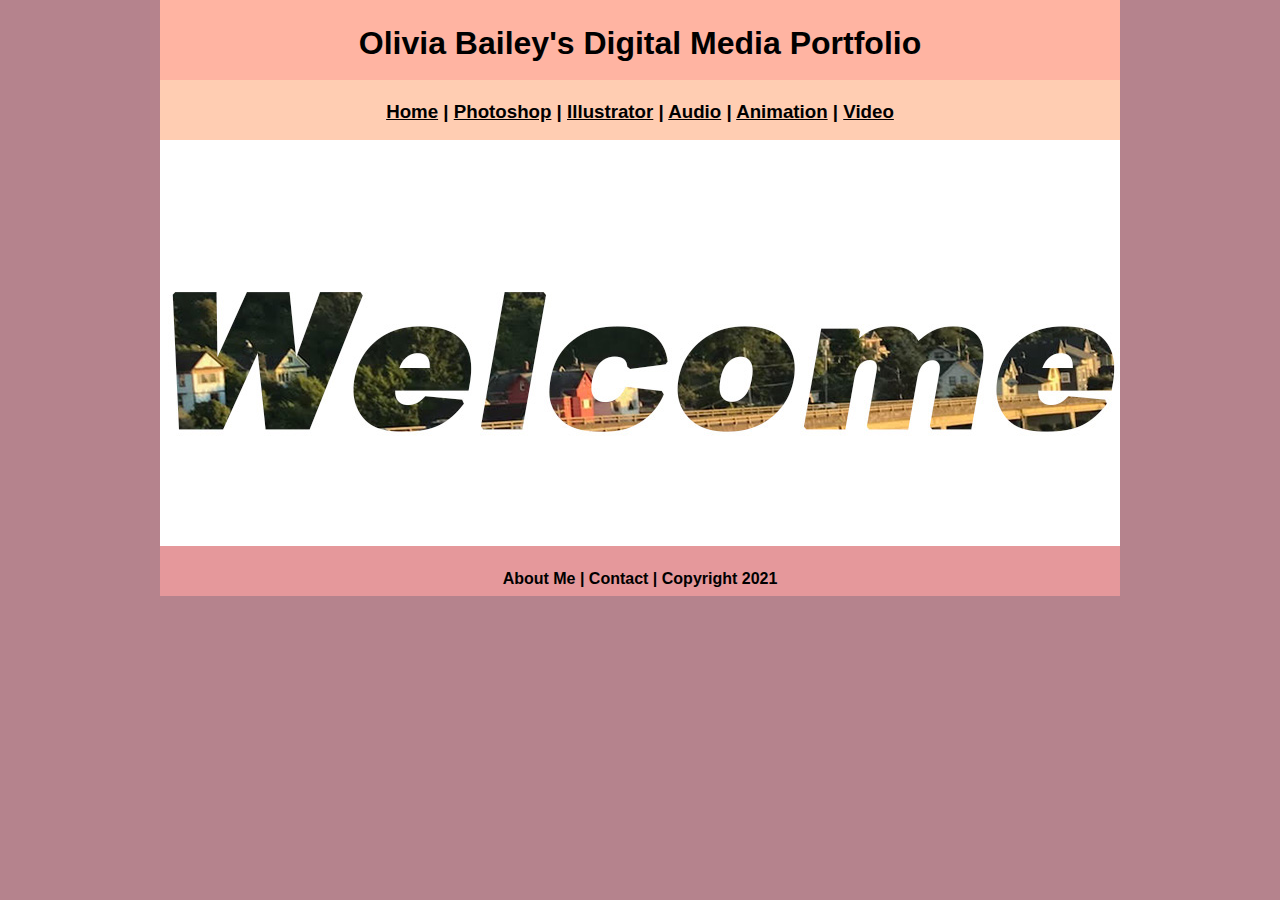
<file: index.html>
<!DOCTYPE html>
<html class="homePage">
<head>
	<!-- This is a comment! Text here will be ignored by the browser. -->
	<meta charset="UTF-8">
	<title>Olivia Bailey's Digital Media Portfolio</title>
	<link href="myCSS.css" rel="stylesheet" type="text/css">
</head>
<body>
<div class="container">
  <div class="header">
  	<h1>Olivia Bailey's Digital Media Portfolio</h1>
  </div>
  <div class="nav">
    <h3><a href="index.html">Home</a> | <a href="raster/index.html">Photoshop</a> | <a href="vector/index.html">Illustrator</a> | <a href="audio/index.html">Audio</a> | <a href="animation/index.html">Animation</a> | <a href="video/index.html">Video</a></h3>
  </div>
  <div class="content">
	  <img src="raster/welcome.jpg" alt="Welcome" width="960"
	</div>
  <div class="footer">
    <h4>About Me | Contact | Copyright 2021</h4>
  </div>
</div>
</body>
</html>
</file>
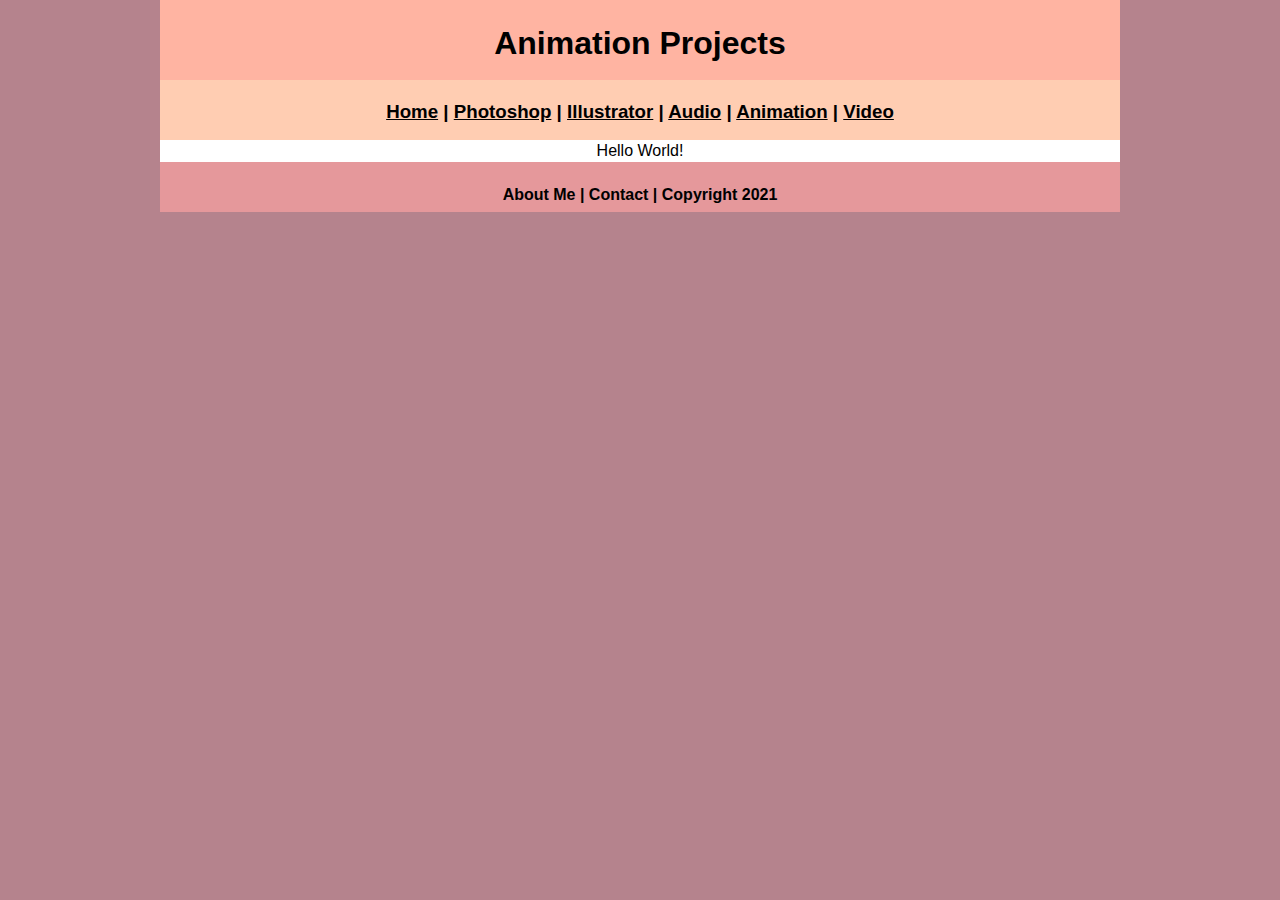
<file: animation/index.html>
<!DOCTYPE html>
<html class="homePage">
<head>
	<!-- This is a comment! Text here will be ignored by the browser. -->
	<meta charset="UTF-8">
	<title>Animation Projects</title>
	<link href="../myCSS.css" rel="stylesheet" type="text/css">
</head>
<body>
<div class="container">
  <div class="header">
  	<h1>Animation Projects</h1>
  </div>
  <div class="nav">
    <h3> <a href="../index.html">Home</a> | <a href="../raster/index.html">Photoshop</a> | <a href="../vector/index.html">Illustrator</a> | <a href="../audio/index.html">Audio</a> |  <a href="../animation/index.html">Animation</a> | <a href="../video/index.html">Video</a></h3>
  </div>
  <div class="content">Hello World!</div>
  <div class="footer">
    <h4>About Me | Contact | Copyright 2021</h4>
  </div>
</div>
</body>
</html>
</file>
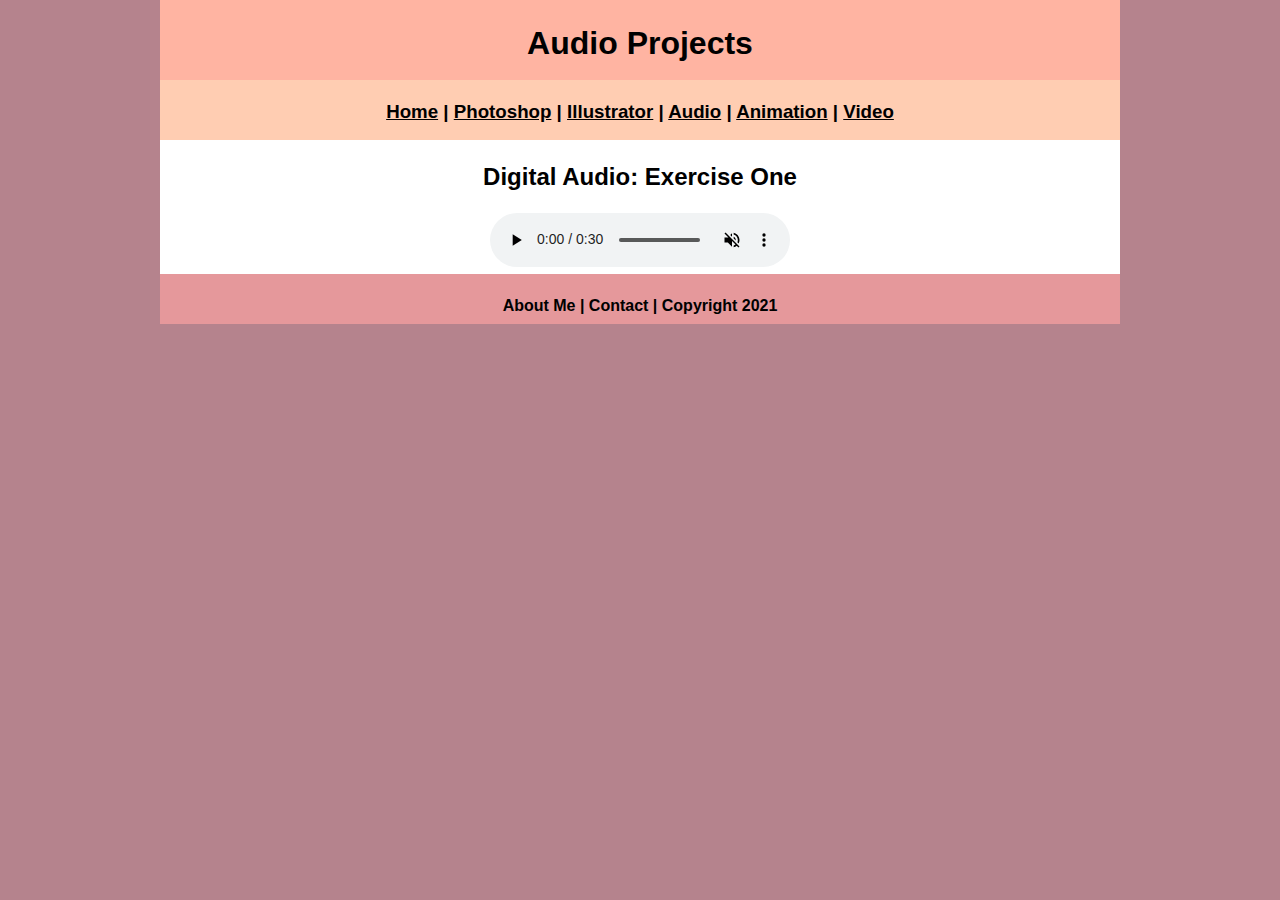
<file: audio/index.html>
<!DOCTYPE html>
<html class="homePage">
<head>
	<!-- This is a comment! Text here will be ignored by the browser. -->
	<meta charset="UTF-8">
	<title>Audio Projects</title>
	<link href="../myCSS.css" rel="stylesheet" type="text/css">
</head>
<body>
<div class="container">
  <div class="header">
  	<h1>Audio Projects</h1>
  </div>
  <div class="nav">
    <h3> <a href="../index.html">Home</a> | <a href="../raster/index.html">Photoshop</a> | <a href="../vector/index.html">Illustrator</a> | <a href="index.html">Audio</a> |  <a href="../animation/index.html">Animation</a> | <a href="../video/index.html">Video</a></h3>
  </div>
   <div class="content">
	   <h2> Digital Audio: Exercise One</h2>
	   <audio controls autoplay muted>
		   <source src="StoryAudio.mp3" type="audio/mpeg"
			   
	    <h2> Digital Audio: 30 Second Audio Commercial</h2>
	   <audio controls autoplay muted>
		   <source src="TechtopNewDM.mp3" type="audio/mpeg"
			   </audio> 
	</div>
 <div class="footer">
    <h4>About Me | Contact | Copyright 2021</h4>
  </div>
</div>
</body>
</html>
</file>
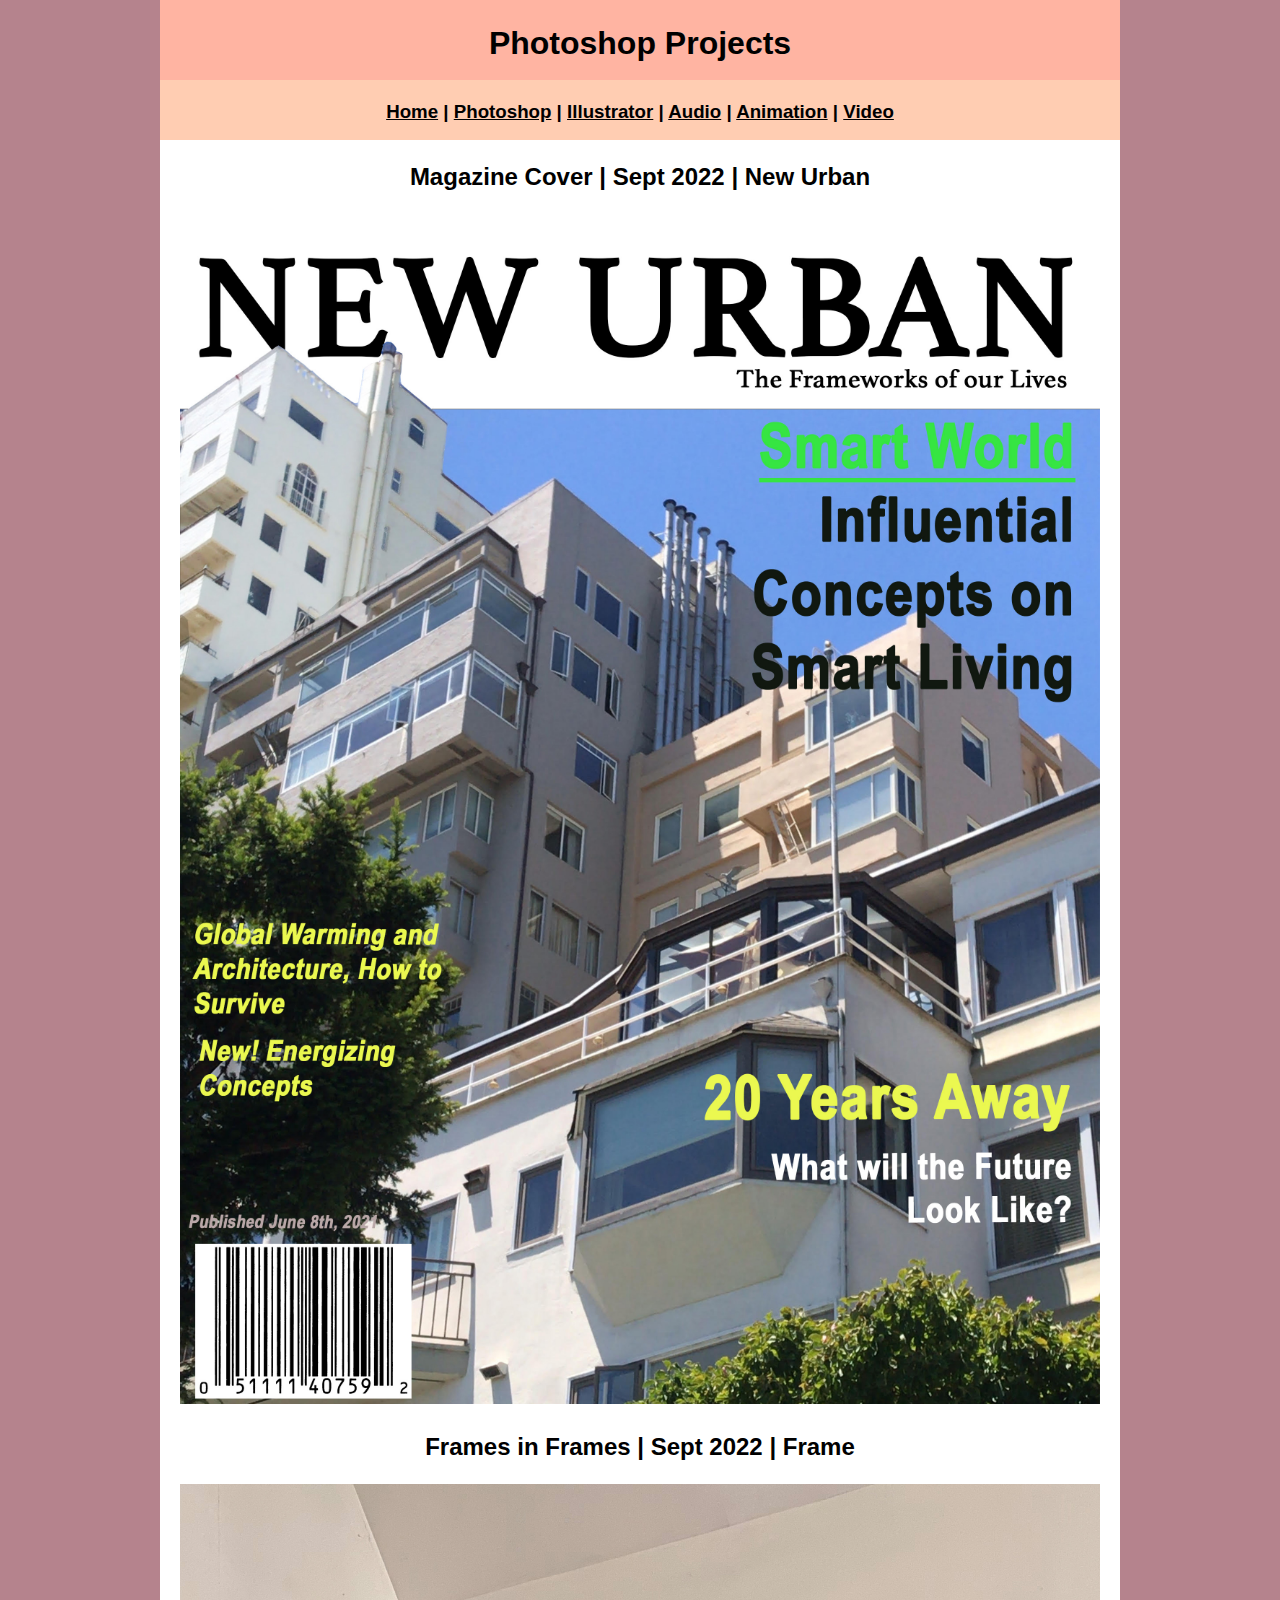
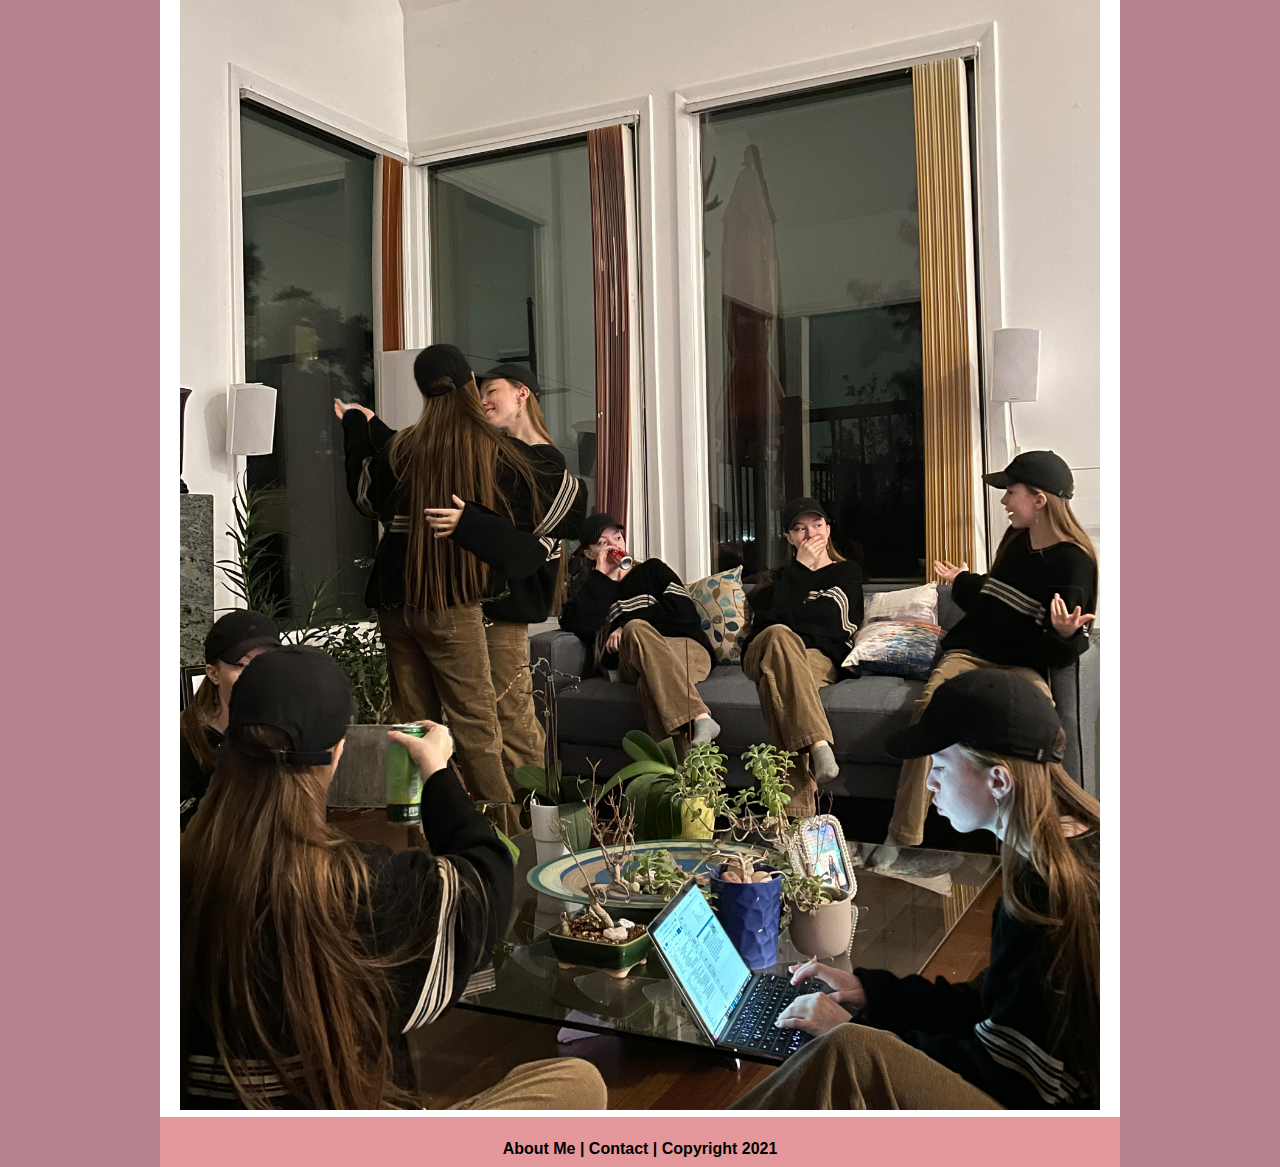
<file: raster/index.html>
<!DOCTYPE html>
<html class="homePage">
<head>
	<!-- This is a comment! Text here will be ignored by the browser. -->
	<meta charset="UTF-8">
	<title>Photoshop Projects</title>
	<link href="../myCSS.css" rel="stylesheet" type="text/css">
</head>
<body>
<div class="container">
  <div class="header">
  	<h1>Photoshop Projects</h1>
  </div>
  <div class="nav">
    <h3> <a href="../index.html">Home</a> | <a href="index.html">Photoshop</a> | <a href="../vector/index.html">Illustrator</a> | <a href="../audio/index.html">Audio</a> |  <a href="../animation/index.html">Animation</a> | <a href="../video/index.html">Video</a></h3>
  </div>
  <div class="content">
	  <h2>Magazine Cover | Sept 2022 | New Urban </h2>
	  <img src="newurban1.jpg" alt="New Urban" width="920">
	  
	  <h2>Frames in Frames | Sept 2022 | Frame </h2>
	  <img src="Frames.jpg" alt="Frames" width="920">
	</div>
  <div class="footer">
    <h4>About Me | Contact | Copyright 2021</h4>
  </div>
</div>
</body>
</html>
</file>
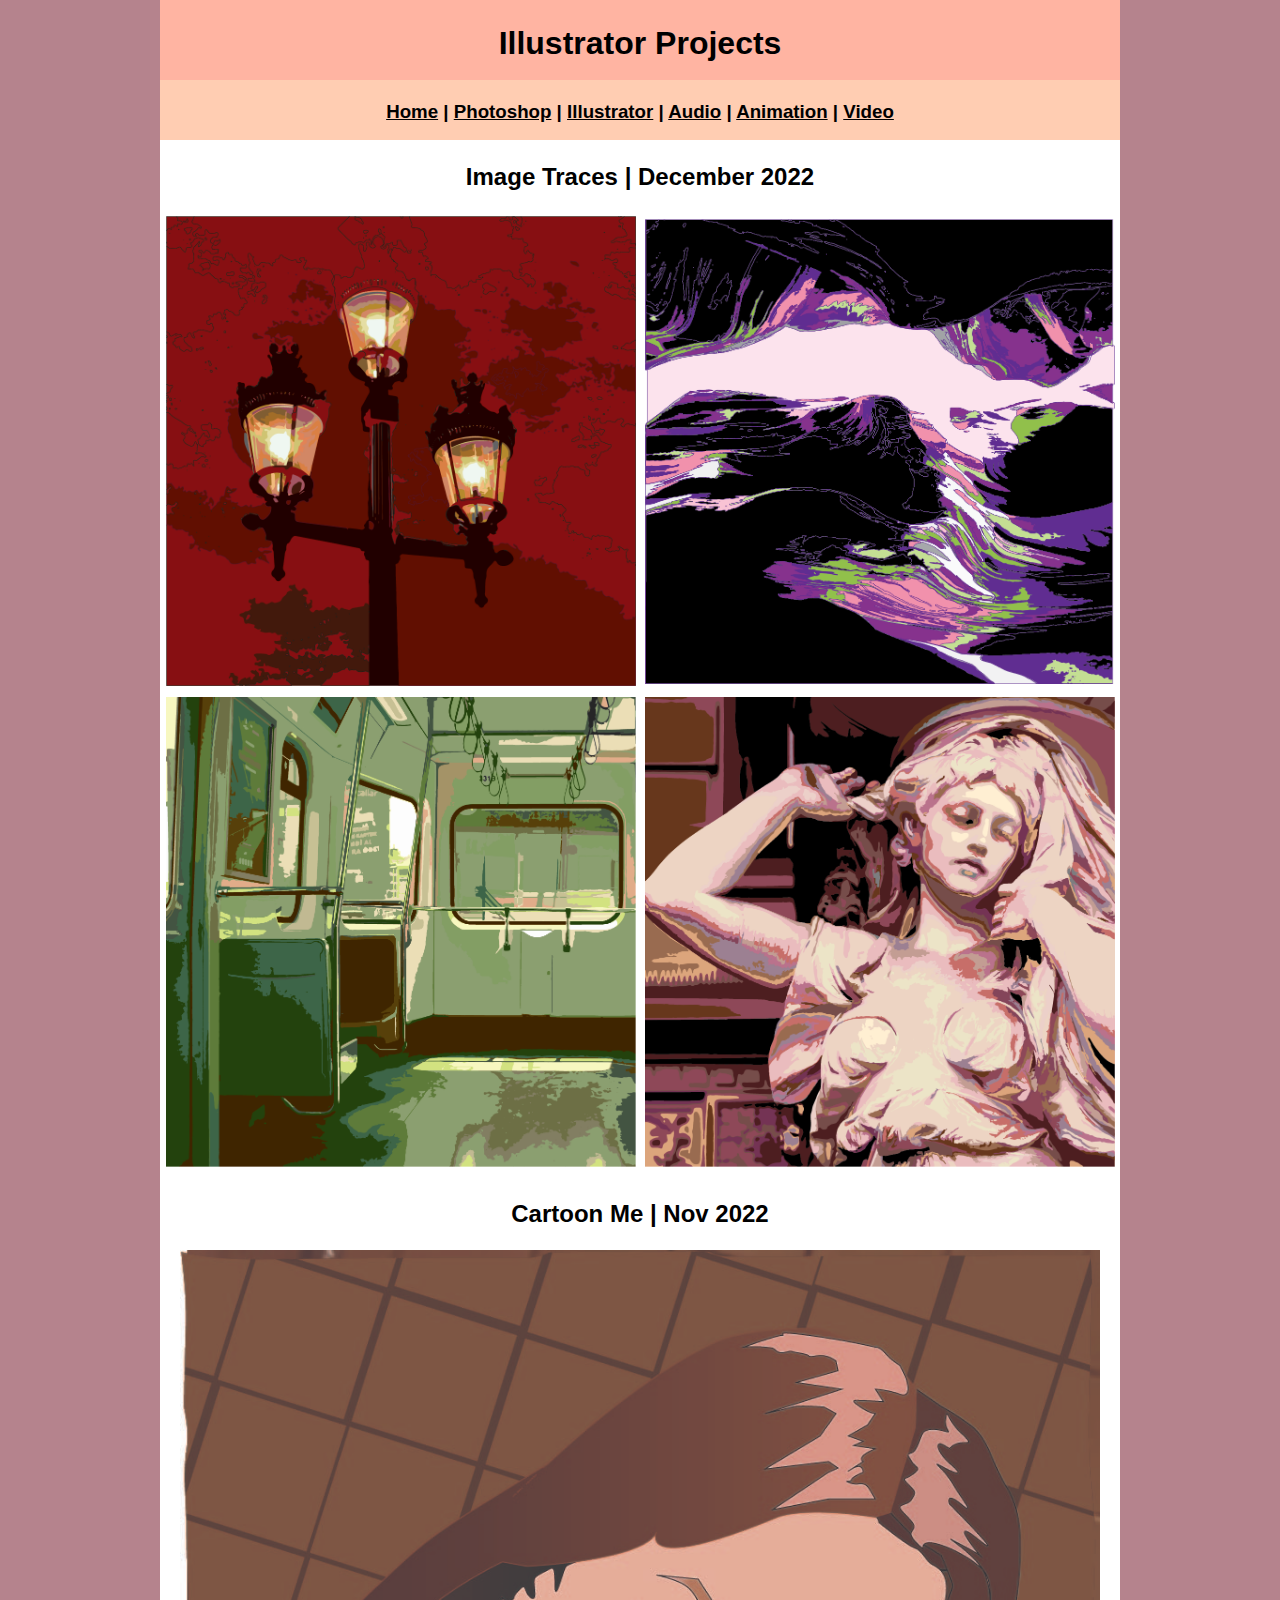
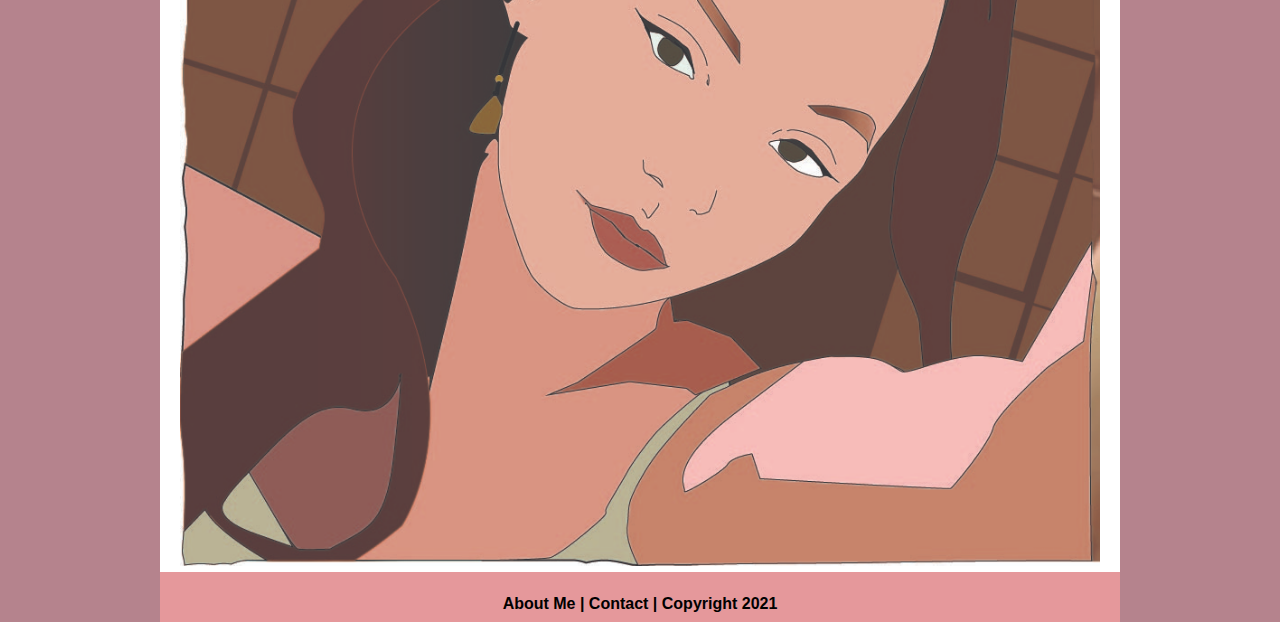
<file: vector/index.html>
<!DOCTYPE html>
<html class="homePage">
<head>
	<!-- This is a comment! Text here will be ignored by the browser. -->
	<meta charset="UTF-8">
	<title>Illustrator Projects</title>
	<link href="../myCSS.css" rel="stylesheet" type="text/css">
</head>
<body>
<div class="container">
  <div class="header">
  	<h1>Illustrator Projects</h1>
  </div>
  <div class="nav">
    <h3> <a href="../index.html">Home</a> | <a href="../raster/index.html">Photoshop</a> | <a href="index.html">Illustrator</a> | <a href="../audio/index.html">Audio</a> |  <a href="index.html">Animation</a> | <a href="../video/index.html">Video</a></h3>
  </div>
	<div class="content">
	<h2>Image Traces | December 2022</h2>
	<table width="100%" border="0">
  <tbody>
    <tr>
      <td><img src="ImageTrace1.png" alt="Image Trace 1" width="470"</td>
      <td><img src="ImageTrace2.png" alt="Image Trace 2" width="470"</td>
    </tr>
    <tr>
      <td><img src="ImageTrace3.png" alt="Image Trace 3" width="470"</td>
      <td><img src="TraceImage4.png" alt="Image Trace 4" width="470"</td>
    </tr>
  </tbody>
</table>
		 <h2>Cartoon Me | Nov 2022 </h2>
	  <img src="Cartoon.jpg" alt="Cartoon" width="920">
  <div class="footer">
    <h4>About Me | Contact | Copyright 2021</h4>
  </div>
</div>
</body>
</html>
</file>
<file: myCSS.css>
@charset "UTF-8";
/* This is a comment! Text here will be ignored by the browser. */
body {
	margin: 0 auto;
	 font: 100%/1.4 sans-serif;
     background-color: #FFFFFF;
     margin: 0;
     padding: 0;
     color: #000;
}
.homePage {
	background: #b5838d;
}
.container {
	width: 960px;
	margin: 0 auto;
}
.header {
	background: #ffb4a2;
	text-align: center;
	margin: 0px;
	padding: 5;
	float: left;
	width: 100%;
	height: 80px;
	font: 100%/1.4 sans-serif;
}
.nav {
	background: #ffcdb2;
	margin: 0px;
	padding: 5;
	float: left;
	width: 100%;
	height: 60px;
	text-align: center;
}
.content {
	background: #FFFFFF;
	margin: 0px;
	float: left;
	width: 100%;
	text-align: center;
}
.footer {
	background: #e5989b;
	margin: 0px;
	float: left;
	width: 100%;
	height: 50px;
	text-align: center;
}
a:link {
     color: #000000;
}
a:visited {
     color: #000;
}
a:hover, a:active, a:focus { 
     text-decoration: underline;
}
</file>
